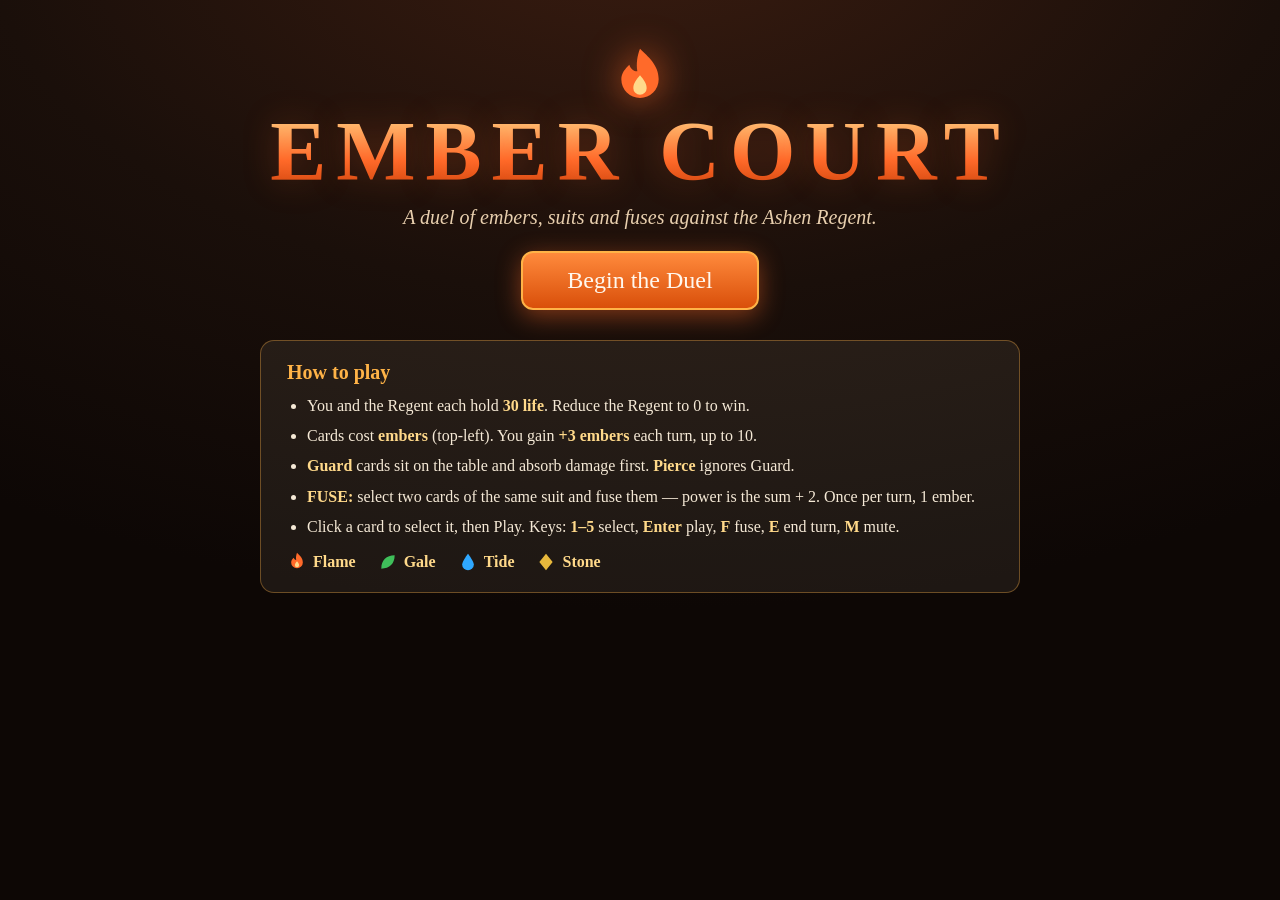
<file: game/index.html>
<!DOCTYPE html>
<html lang="en">
<head>
<meta charset="utf-8">
<meta name="viewport" content="width=device-width, initial-scale=1">
<title>Ember Court — a duel card game</title>
<link rel="icon" href="data:,">
<link rel="stylesheet" href="./style.css">
</head>
<body>
<div id="app"></div>
<script type="module" src="./src/main.js"></script>
</body>
</html>
</file>
<file: game/style.css>
/* Ember Court — all art is CSS and inline SVG. No external assets. */
* { box-sizing: border-box; margin: 0; padding: 0; }
html, body { height: 100%; }
body {
  background: radial-gradient(1200px 700px at 50% -10%, #3a1c10 0%, #1a0f0a 55%, #0d0705 100%);
  color: #f5e9d6;
  font-family: Georgia, 'Times New Roman', serif;
  overflow-x: hidden;
}
#app { max-width: 1280px; min-height: 100vh; margin: 0 auto; padding: 12px 20px 20px; }
#app.shake { animation: shake 0.45s ease; }
@keyframes shake {
  0%, 100% { transform: translateX(0); }
  20% { transform: translateX(-9px); }
  40% { transform: translateX(8px); }
  60% { transform: translateX(-6px); }
  80% { transform: translateX(4px); }
}
button { font-family: inherit; cursor: pointer; }
button:disabled { opacity: 0.45; cursor: not-allowed; }

/* ---------- title screen ---------- */
.title-screen { text-align: center; padding-top: 34px; }
.title-emblem { filter: drop-shadow(0 0 18px rgba(255, 106, 42, 0.7)); }
.title-screen h1 {
  font-size: 84px; letter-spacing: 10px; line-height: 1;
  background: linear-gradient(180deg, #ffd98a, #ff6a2a 60%, #c73e08);
  -webkit-background-clip: text; background-clip: text; color: transparent;
  text-shadow: 0 0 34px rgba(255, 106, 42, 0.25);
}
.tagline { font-size: 20px; color: #e8cfae; margin: 12px 0 22px; font-style: italic; }
.big-btn {
  font-size: 24px; padding: 14px 44px; border-radius: 12px; border: 2px solid #ffb347;
  background: linear-gradient(180deg, #ff8a3c, #d94f0a); color: #fff8ee;
  box-shadow: 0 6px 24px rgba(255, 106, 42, 0.45); transition: transform 0.15s ease, box-shadow 0.15s ease;
}
.big-btn:hover { transform: translateY(-2px) scale(1.02); box-shadow: 0 10px 30px rgba(255, 106, 42, 0.6); }
.howto {
  max-width: 760px; margin: 30px auto 0; text-align: left;
  background: rgba(255, 240, 210, 0.07); border: 1px solid rgba(255, 179, 71, 0.35);
  border-radius: 14px; padding: 20px 26px;
}
.howto h2 { font-size: 20px; color: #ffb347; margin-bottom: 10px; }
.howto li { margin: 7px 0 7px 20px; font-size: 16px; line-height: 1.45; }
.howto b { color: #ffd98a; }
.legend { display: flex; gap: 22px; margin-top: 14px; flex-wrap: wrap; }
.legend-item { display: inline-flex; align-items: center; gap: 6px; font-size: 16px; }

/* ---------- play screen ---------- */
.topbar { display: flex; justify-content: space-between; align-items: center; padding: 4px 2px 10px; }
.topbar-title { font-size: 26px; letter-spacing: 4px; color: #ffb347; font-weight: bold; }
.turn-pill { font-size: 15px; letter-spacing: 1px; color: #1a0f0a; background: #ffd98a; border-radius: 20px; padding: 3px 12px; margin-left: 8px; }
.phase-note { font-style: italic; color: #e8cfae; margin-right: 12px; }
.small-btn { background: rgba(255, 240, 210, 0.1); color: #f5e9d6; border: 1px solid #8a6a45; border-radius: 8px; padding: 7px 12px; font-size: 14px; }
.small-btn:hover { background: rgba(255, 240, 210, 0.2); }

.side-row {
  display: flex; align-items: center; gap: 18px;
  background: rgba(0, 0, 0, 0.32); border: 1px solid rgba(255, 179, 71, 0.25);
  border-radius: 14px; padding: 12px 16px; margin-bottom: 10px;
}
.ai-row { border-color: rgba(255, 90, 60, 0.35); }
.player-row { border-color: rgba(47, 168, 255, 0.35); }
.portrait {
  width: 64px; height: 64px; border-radius: 50%; flex: 0 0 64px;
  display: flex; align-items: center; justify-content: center;
  background: radial-gradient(circle at 35% 30%, #5a2a16, #2a1208);
  border: 2px solid #ff6a2a;
}
.portrait.warden { background: radial-gradient(circle at 35% 30%, #123a5a, #081c2e); border-color: #2fa8ff; }
.side-info { width: 250px; flex: 0 0 250px; }
.side-name { font-size: 19px; font-weight: bold; margin-bottom: 5px; }
.you-tag { font-size: 12px; background: #2fa8ff; color: #081c2e; border-radius: 10px; padding: 2px 8px; vertical-align: middle; }
.ai-hand-count { font-size: 14px; color: #d8b98a; font-weight: normal; }
.life-wrap { display: flex; align-items: center; gap: 8px; }
.life-bar { flex: 1; height: 16px; background: #241610; border-radius: 8px; overflow: hidden; border: 1px solid #6a4a2a; }
.life-fill { height: 100%; transition: width 0.45s ease; }
.life-bar.good .life-fill { background: linear-gradient(90deg, #3fbf5a, #7be495); }
.life-bar.warn .life-fill { background: linear-gradient(90deg, #e8b93c, #ffd98a); }
.life-bar.low .life-fill { background: linear-gradient(90deg, #e33d2a, #ff7a5a); }
.life-num { font-size: 15px; font-weight: bold; min-width: 52px; text-align: right; }
.embers { margin-top: 5px; font-size: 13px; letter-spacing: 1px; }
.ember-pip { color: #4a3423; margin-right: 1px; }
.ember-pip.on { color: #ffb347; text-shadow: 0 0 6px #ff8a3c; }
.ember-num { margin-left: 6px; font-weight: bold; color: #ffd98a; }
.guards { margin-top: 5px; min-height: 22px; font-size: 13px; color: #cbb28a; }
.guards.empty { opacity: 0.6; }
.guard-chip {
  display: inline-flex; align-items: center; gap: 4px;
  border: 1px solid; border-radius: 12px; padding: 2px 9px; margin-right: 6px;
  background: rgba(255, 255, 255, 0.06); color: #f5e9d6; font-weight: bold;
}
.ai-hand { display: flex; gap: 6px; flex: 1; justify-content: center; }
.intent { flex: 0 0 250px; font-style: italic; color: #ffb3a0; font-size: 15px; text-align: right; }

.middle-row { display: flex; gap: 16px; align-items: stretch; margin-bottom: 10px; }
.log {
  flex: 1; min-height: 74px; max-height: 96px; overflow: hidden;
  background: rgba(0, 0, 0, 0.28); border: 1px solid rgba(255, 179, 71, 0.2);
  border-radius: 10px; padding: 9px 14px; font-size: 14.5px; line-height: 1.5; color: #e8d9bd;
}
.log-line { white-space: nowrap; overflow: hidden; text-overflow: ellipsis; }
.hint {
  flex: 0 0 300px; display: flex; align-items: center; justify-content: center; text-align: center;
  font-size: 15px; font-style: italic; color: #ffd98a;
  background: rgba(255, 179, 71, 0.08); border: 1px dashed rgba(255, 179, 71, 0.4); border-radius: 10px; padding: 8px 12px;
}

/* ---------- cards ---------- */
.hand { display: flex; gap: 12px; flex: 1; justify-content: center; min-height: 196px; }
.card {
  position: relative; width: 128px; height: 186px; flex: 0 0 128px;
  border-radius: 12px; padding: 10px 9px;
  background: linear-gradient(165deg, #fff8ec, #f0dfbc 55%, #d9c391);
  color: #241610; border: 3px solid var(--suit, #888);
  box-shadow: 0 4px 14px rgba(0, 0, 0, 0.5), 0 0 0 1px rgba(0, 0, 0, 0.25);
  transition: transform 0.16s ease, box-shadow 0.16s ease;
  cursor: pointer; user-select: none;
}
.hand .card:hover { transform: translateY(-12px) scale(1.04); box-shadow: 0 14px 26px rgba(0, 0, 0, 0.6), 0 0 18px var(--suit-glow); }
.card.selected { transform: translateY(-14px) scale(1.05); outline: 3px solid #ffd98a; box-shadow: 0 14px 28px rgba(0, 0, 0, 0.65), 0 0 22px var(--suit-glow); }
.card.unplayable { filter: saturate(0.55) brightness(0.82); }
.card.fused { background: linear-gradient(165deg, #fff3c4, #ffd98a 55%, #ff9a3c); border-width: 4px; }
.card.back {
  width: 46px; height: 66px; flex-basis: 46px; padding: 0;
  background: linear-gradient(160deg, #7a2410, #3a0f04); border: 2px solid #ff6a2a;
  display: flex; align-items: center; justify-content: center; cursor: default;
}
.card-back-mark { font-size: 26px; color: #ffb347; }
.card-cost {
  position: absolute; top: -8px; left: -8px; width: 30px; height: 30px; border-radius: 50%;
  background: radial-gradient(circle at 35% 30%, #ffb347, #d94f0a); color: #fff; font-weight: bold;
  font-size: 17px; display: flex; align-items: center; justify-content: center;
  border: 2px solid #fff3d6; box-shadow: 0 2px 6px rgba(0, 0, 0, 0.5);
}
.card-suit { text-align: center; margin-top: 8px; }
.card-name { font-size: 15.5px; font-weight: bold; text-align: center; line-height: 1.15; margin-top: 4px; min-height: 36px; }
.card-kind { text-align: center; font-size: 11.5px; letter-spacing: 2px; text-transform: uppercase; color: var(--suit-dark); font-weight: bold; }
.card-text { font-size: 12.5px; line-height: 1.3; text-align: center; margin-top: 6px; color: #4a3423; }
.card-power {
  position: absolute; bottom: -8px; right: -8px; width: 32px; height: 32px; border-radius: 50%;
  background: radial-gradient(circle at 35% 30%, #5a7fd6, #1e3a8a); color: #fff; font-weight: bold;
  font-size: 17px; display: flex; align-items: center; justify-content: center;
  border: 2px solid #dbeafe; box-shadow: 0 2px 6px rgba(0, 0, 0, 0.5);
}
.suit-svg { vertical-align: middle; }

.actions { display: flex; flex-direction: column; gap: 8px; flex: 0 0 150px; }
.action-btn {
  padding: 10px 12px; border-radius: 10px; font-size: 16px; font-weight: bold; color: #fff8ee;
  border: 2px solid rgba(255, 255, 255, 0.35); transition: transform 0.12s ease, filter 0.12s ease;
}
.action-btn:hover:not(:disabled) { transform: translateY(-1px); filter: brightness(1.12); }
.play-btn { background: linear-gradient(180deg, #2fa8ff, #0d63b8); }
.fuse-btn { background: linear-gradient(180deg, #ff8a3c, #c73e08); }
.end-btn { background: linear-gradient(180deg, #5a6a7a, #2a3644); }

#floaters { position: relative; }
.floater {
  position: fixed; z-index: 50; font-size: 34px; font-weight: bold; pointer-events: none;
  animation: float-up 1.4s ease-out forwards; text-shadow: 0 2px 8px rgba(0, 0, 0, 0.8);
}
.floater.damage { color: #ff5a3c; }
.floater.heal { color: #7be495; }
.floater.guard { color: #8ecbff; }
.floater.fuse { color: #ffd98a; }
.floater.draw { color: #d8b4ff; }
.floater.ai { top: 150px; left: 50%; }
.floater.player { top: 520px; left: 50%; }
@keyframes float-up {
  0% { opacity: 0; transform: translate(-50%, 10px) scale(0.8); }
  15% { opacity: 1; transform: translate(-50%, 0) scale(1.1); }
  100% { opacity: 0; transform: translate(-50%, -70px) scale(1); }
}

/* ---------- end screens ---------- */
.end-screen { text-align: center; padding-top: 70px; }
.end-screen h1 { font-size: 62px; letter-spacing: 6px; }
.end-screen.win h1 { color: #ffd98a; text-shadow: 0 0 30px rgba(255, 179, 71, 0.6); }
.end-screen.loss h1 { color: #b0a89e; text-shadow: 0 0 30px rgba(120, 120, 120, 0.4); }
.end-sub { font-size: 20px; font-style: italic; color: #e8cfae; margin: 14px 0 30px; }
.end-stats { display: flex; gap: 34px; justify-content: center; margin-bottom: 36px; }
.end-stats div { display: flex; flex-direction: column; }
.stat-num { font-size: 40px; font-weight: bold; color: #ffd98a; }
.stat-label { font-size: 14px; color: #cbb28a; letter-spacing: 1px; }
</file>
